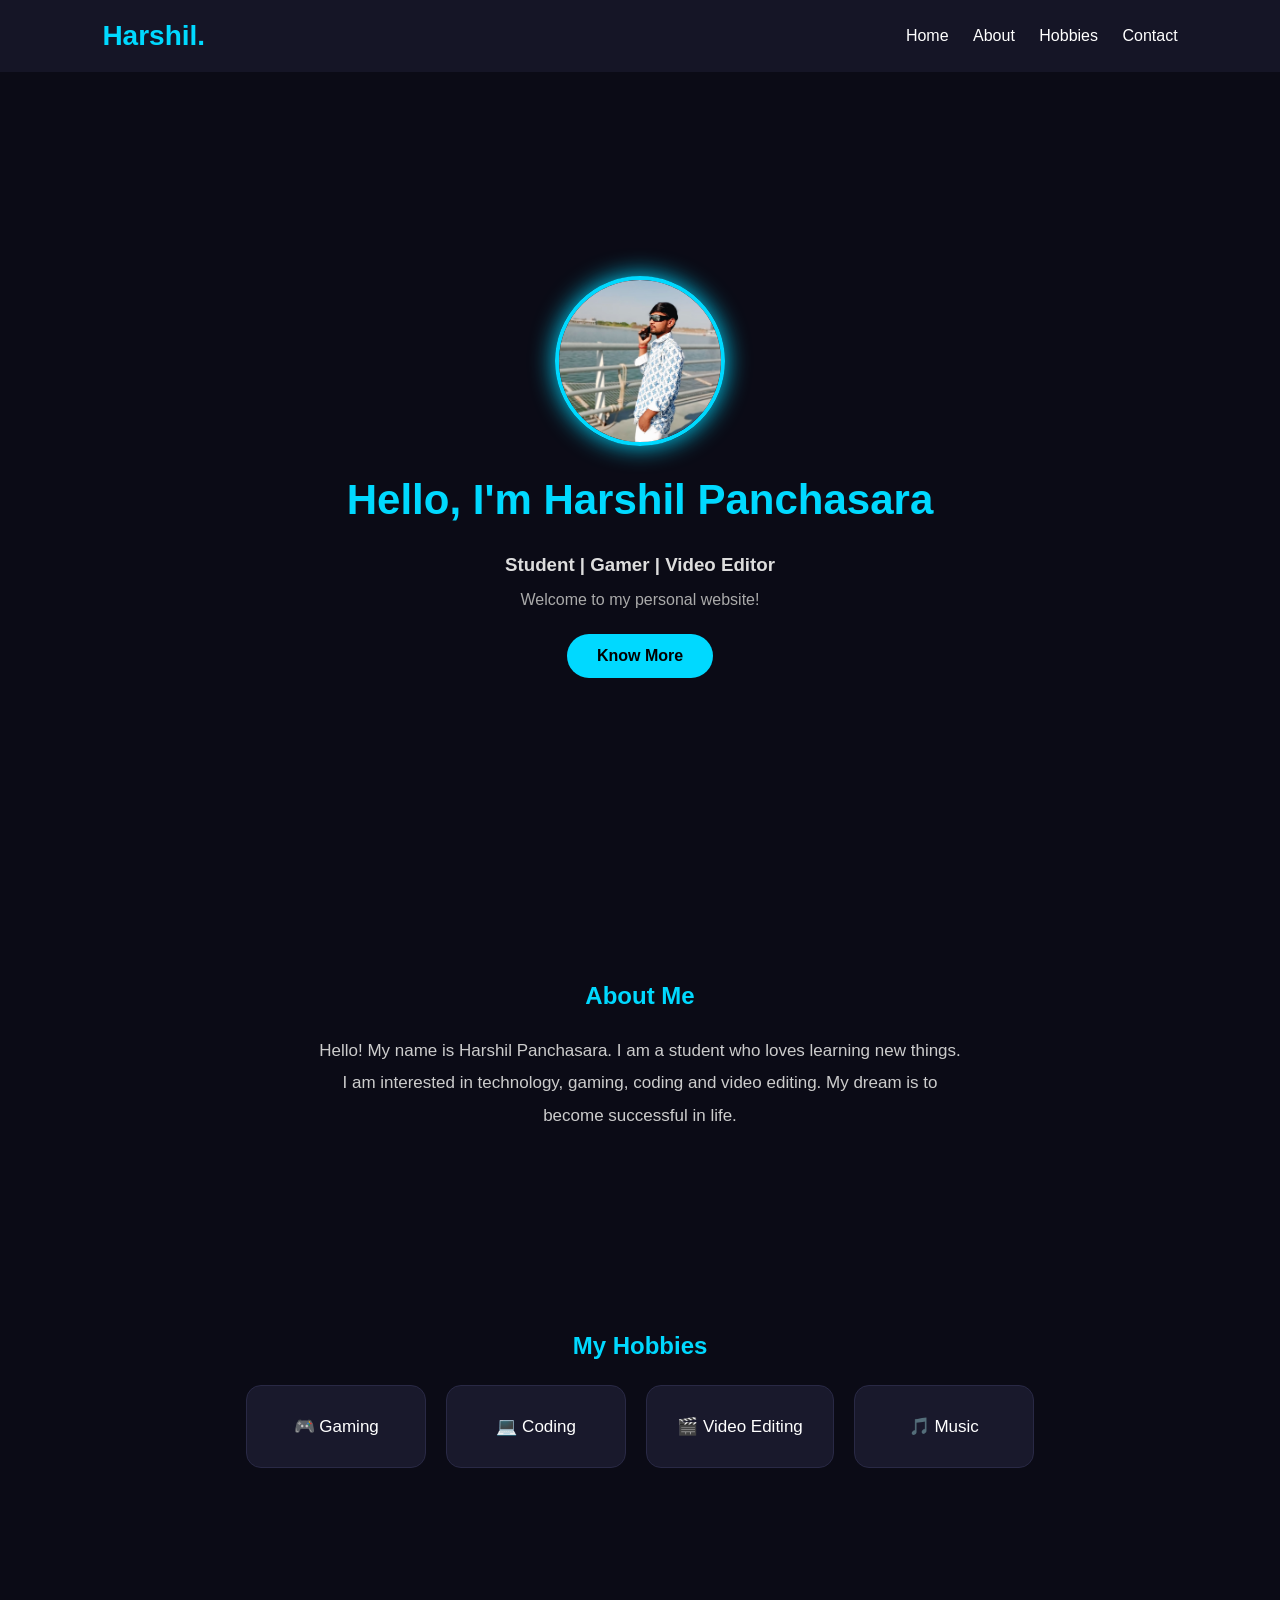
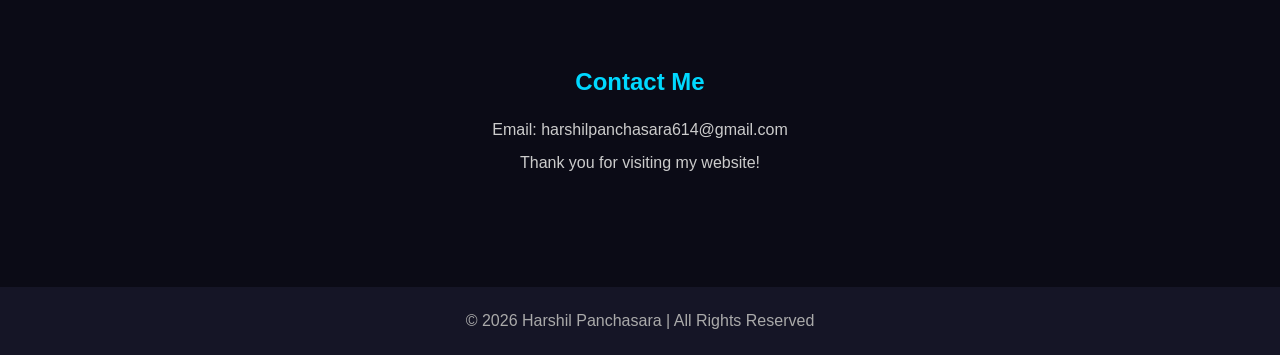
<file: index.html>
<!DOCTYPE html><html lang="en">
<head>
    <meta charset="UTF-8">
    <meta name="viewport" content="width=device-width, initial-scale=1.0">
    <title>Harshil Panchasara | Personal Website</title>
    <link rel="stylesheet" href="style.css">
</head><body><!-- Navigation -->
<header>
    <h2>Harshil.</h2>

    <nav>
        <a href="#home">Home</a>
        <a href="#about">About</a>
        <a href="#hobbies">Hobbies</a>
        <a href="#contact">Contact</a>
    </nav>
</header>

<!-- Home Section -->
<section id="home">

    <img src="myphoto.jpg"
         alt="Harshil's Photo"
         class="profile-img">

    <h1>Hello, I'm <span>Harshil Panchasara</span></h1>

    <h3>Student | Gamer | Video Editor</h3>

    <p>Welcome to my personal website!</p>

    <a href="#about" class="btn">Know More</a>

</section>

<!-- About Section -->
<section id="about">

    <h1>About Me</h1>

    <p>
        Hello! My name is Harshil Panchasara.
        I am a student who loves learning new things.
        I am interested in technology, gaming,
        coding and video editing.
        My dream is to become successful in life.
    </p>

</section>

<!-- Hobbies Section -->
<section id="hobbies">

    <h1>My Hobbies</h1>

    <div class="cards">

        <div class="card">🎮 Gaming</div>

        <div class="card">💻 Coding</div>

        <div class="card">🎬 Video Editing</div>

        <div class="card">🎵 Music</div>

    </div>

</section>

<!-- Contact Section -->
<section id="contact">

    <h1>Contact Me</h1>

    <p>Email: harshilpanchasara614@gmail.com</p>

    <p>Thank you for visiting my website!</p>

</section>

<!-- Footer -->
<footer>

    <p>© 2026 Harshil Panchasara | All Rights Reserved</p>

</footer>

</body>
</html>
</file>
<file: style.css>
* {
  margin: 0;
  padding: 0;
  box-sizing: border-box;
  scroll-behavior: smooth;
  }

body {
font-family: Arial, sans-serif;
background: #0b0b16;
color: white;
}

/* Header */

header {
display: flex;
justify-content: space-between;
align-items: center;
padding: 20px 8%;
background: #151526;
position: sticky;
top: 0;
z-index: 100;
}

header h2 {
color: #00d9ff;
font-size: 28px;
}

nav a {
color: white;
text-decoration: none;
margin-left: 20px;
transition: 0.3s;
}

nav a:hover {
color: #00d9ff;
}

/* Sections */

section {
padding: 100px 10%;
text-align: center;
}

/* Home */

#home {
min-height: 90vh;
display: flex;
flex-direction: column;
justify-content: center;
align-items: center;
}

.profile-img {
width: 170px;
height: 170px;
border-radius: 50%;
object-fit: cover;
border: 4px solid #00d9ff;
margin-bottom: 30px;
box-shadow: 0 0 25px #00d9ff;
display: block;
}

#home h1 {
font-size: 42px;
margin-bottom: 15px;
}

#home span {
color: #00d9ff;
}

#home h3 {
margin: 15px;
color: #ddd;
}

#home p {
color: #aaa;
}

/* Button */

.btn {
margin-top: 25px;
padding: 13px 30px;
background: #00d9ff;
color: black;
text-decoration: none;
border-radius: 30px;
font-weight: bold;
transition: 0.3s;
}

.btn:hover {
background: white;
box-shadow: 0 0 20px #00d9ff;
}

/* About */

section h1 {
color: #00d9ff;
margin-bottom: 25px;
}

#about p {
max-width: 650px;
margin: auto;
line-height: 1.9;
color: #ccc;
font-size: 17px;
}

/* Hobbies */

.cards {
display: flex;
justify-content: center;
flex-wrap: wrap;
gap: 20px;
}

.card {
background: #19192c;
padding: 30px;
border-radius: 15px;
min-width: 180px;
transition: 0.3s;
border: 1px solid #292945;
font-size: 17px;
}

.card:hover {
transform: translateY(-10px);
background: #252545;
border-color: #00d9ff;
}

/* Contact */

#contact p {
margin: 15px;
color: #ccc;
}

/* Footer */

footer {
text-align: center;
padding: 25px;
background: #151526;
color: #aaa;
}

/* Mobile Responsive */

@media (max-width: 600px) {

header {
    flex-direction: column;
    gap: 18px;
}

nav a {
    margin: 5px;
    font-size: 13px;
}

#home h1 {
    font-size: 28px;
}

#home h3 {
    font-size: 16px;
}

.profile-img {
    width: 140px;
    height: 140px;
}

section {
    padding: 75px 6%;
}

.card {
    width: 100%;
}

}
</file>
